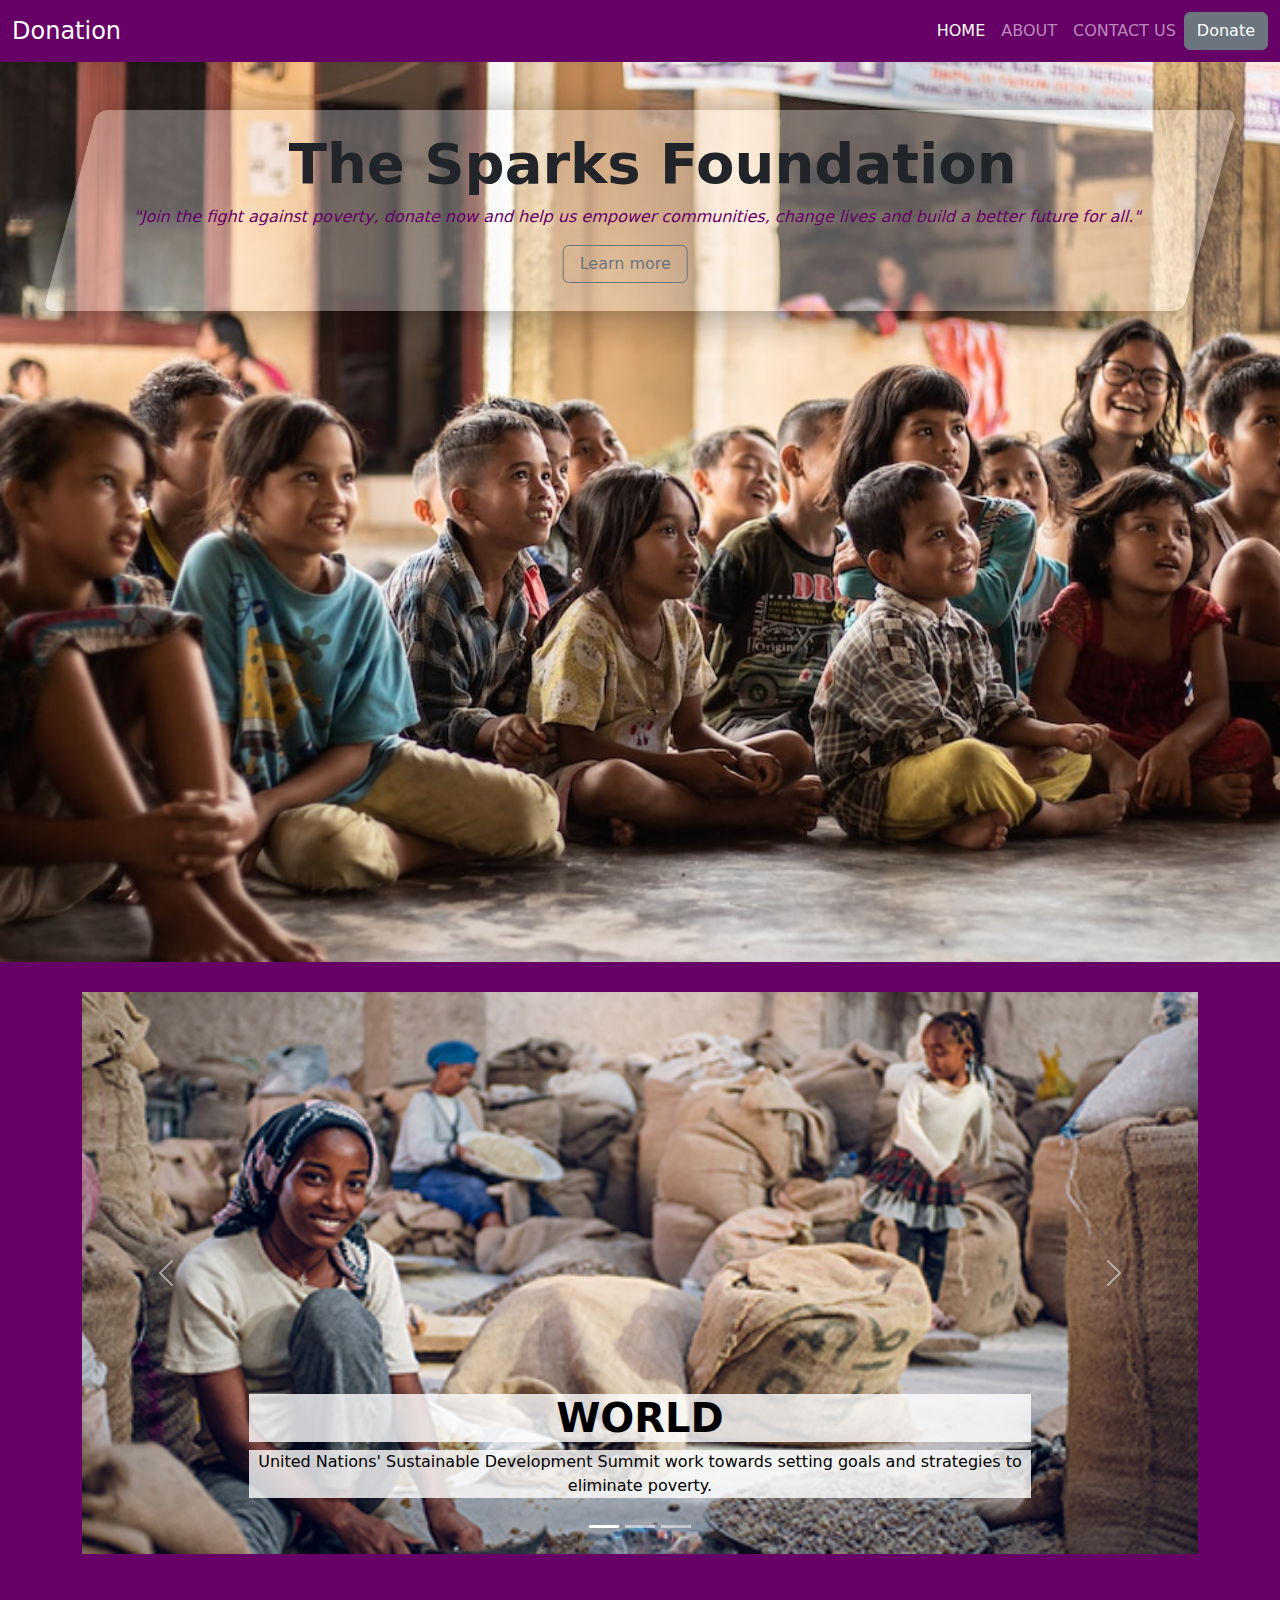
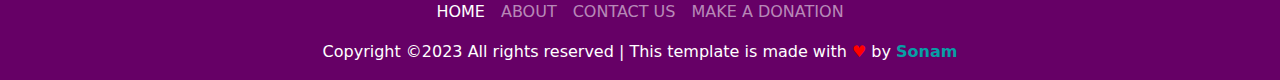
<file: index.html>
<!DOCTYPE html>
<html lang="en">

<head>
  <meta charset="UTF-8">
  <meta http-equiv="X-UA-Compatible" content="IE=edge">
  <meta name="viewport" content="width=device-width, initial-scale=1.0">
  <title>Payment Gateway Integration</title>
  <link rel="stylesheet" href="https://cdn.jsdelivr.net/npm/bootstrap@5.3.0-alpha2/dist/css/bootstrap.min.css">
  <link rel="stylesheet" href="style.css">
  <link rel="shortcut icon" href="img/logo1.jpg" type="image/x-icon">
</head>

<body>

  <!------------------ Navbar Section --------------->
  <nav class="navbar navbar-expand-lg" data-bs-theme="dark">
    <div class="container-fluid">
      <a class="navbar-brand" href="#">Donation</a>
      <button class="navbar-toggler" type="button" data-bs-toggle="collapse" data-bs-target="#navbarSupportedContent"
        aria-controls="navbarSupportedContent" aria-expanded="false" aria-label="Toggle navigation">
        <span class="navbar-toggler-icon"></span>
      </button>
      <div class="collapse navbar-collapse" id="navbarSupportedContent">
        <ul class="navbar-nav ms-auto mb-2 mb-lg-0">
          <li class="nav-item">
            <a class="nav-link active" aria-current="page" href="./index.html">Home</a>
          </li>
          <li class="nav-item">
            <a class="nav-link" href="./about.html">About</a>
          </li>
          <li class="nav-item">
            <a class="nav-link" href="./contact.html">Contact us</a>
          </li>
        </ul>
        <form class="d-flex" role="search">
          <button class="btn btn-secondary" type="submit"><a href="https://pages.razorpay.com/pl_LfdthAZo4v7uat/view"
              target="_blank">Donate</a></button>
        </form>
      </div>
    </div>
  </nav>
  <!------------------ Navbar Section --------------->

  <!------------------ Header Section --------------->
  <header id="header">
    <div class="container">
      <div class="row text-center">
        <div class="col my-5">
          <h1>The Sparks Foundation</h1>
          <p>"Join the fight against poverty, donate now and help us empower communities, change lives and build a
            better future for all."</p>
          <button class="btn btn-outline-secondary px-3" type="button" name="button">Learn more</button>
        </div>
      </div>
    </div>
  </header>
  <!------------------ Header Section --------------->

  <!------------------ Features Section -------------->
  <section id="features">
    <div class="container">
      <div id="carouselExampleCaptions" class="carousel slide" data-bs-ride="carousel">
        <div class="carousel-indicators">
          <button type="button" data-bs-target="#carouselExampleCaptions" data-bs-slide-to="0" class="active"
            aria-current="true" aria-label="Slide 1"></button>
          <button type="button" data-bs-target="#carouselExampleCaptions" data-bs-slide-to="1"
            aria-label="Slide 2"></button>
          <button type="button" data-bs-target="#carouselExampleCaptions" data-bs-slide-to="2"
            aria-label="Slide 3"></button>
        </div>
        <div class="carousel-inner">
          <div class="carousel-item active">
            <img src="./img/feature1.png" class="d-block w-100" alt="...">
            <div class="carousel-caption d-none d-md-block">
              <h5>World</h5>
              <p>United Nations' Sustainable Development Summit work towards setting goals and strategies to eliminate
                poverty.</p>
            </div>
          </div>
          <div class="carousel-item">
            <img src="./img/feature2.jpg" class="d-block w-100" alt="...">
            <div class="carousel-caption d-none d-md-block">
              <h5>Nation</h5>
              <p>NGOs, governments and private sectors teaming up to launch a new initiative aimed at eliminating
                poverty.</p>
            </div>
          </div>
          <div class="carousel-item">
            <img src="./img/feature3.jpg" class="d-block w-100" alt="...">
            <div class="carousel-caption d-none d-md-block">
              <h5>State</h5>
              <p>Kudumbashree is the poverty eradication and women empowerment programme of the Government of Kerala.
              </p>
            </div>
          </div>
        </div>
        <button class="carousel-control-prev" type="button" data-bs-target="#carouselExampleCaptions"
          data-bs-slide="prev">
          <span class="carousel-control-prev-icon" aria-hidden="true"></span>
          <span class="visually-hidden">Previous</span>
        </button>
        <button class="carousel-control-next" type="button" data-bs-target="#carouselExampleCaptions"
          data-bs-slide="next">
          <span class="carousel-control-next-icon" aria-hidden="true"></span>
          <span class="visually-hidden">Next</span>
        </button>
      </div>
    </div>
  </section>
  <!------------------ Features Section -------------->

  <!------------------ Footer Section ---------------->
  <section id="footer">
    <nav class="navbar navbar-expand-lg" data-bs-theme="dark">
      <div class="container-fluid">
        <button class="navbar-toggler" type="button" data-bs-toggle="collapse" data-bs-target="#navbarSupportedContent"
          aria-controls="navbarSupportedContent" aria-expanded="false" aria-label="Toggle navigation">
          <span class="navbar-toggler-icon"></span>
        </button>
        <div class="collapse navbar-collapse" id="navbarSupportedContent">
          <ul class="navbar-nav m-auto mb-2 mb-lg-0">
            <li class="nav-item">
              <a class="nav-link active" aria-current="page" href="./index.html">Home</a>
            </li>
            <li class="nav-item">
              <a class="nav-link" href="./about.html">About</a>
            </li>
            <li class="nav-item">
              <a class="nav-link" href="./contact.html">Contact us</a>
            </li>
            <li class="nav-item">
              <a class="nav-link" target="_blank" href="https://pages.razorpay.com/pl_LfdthAZo4v7uat/view">Make a
                Donation</a>
            </li>
          </ul>
        </div>
      </div>
    </nav>
    <div class="copyright text-center">
      <p>Copyright ©2023 All rights reserved | This template is made with <span class="heart">♥</span> by <span
          class="name">Sonam</span></p>
    </div>
  </section>
  <!------------------ Footer Section ---------------->

  <script src="https://cdn.jsdelivr.net/npm/bootstrap@5.0.2/dist/js/bootstrap.bundle.min.js"
    integrity="sha384-MrcW6ZMFYlzcLA8Nl+NtUVF0sA7MsXsP1UyJoMp4YLEuNSfAP+JcXn/tWtIaxVXM"
    crossorigin="anonymous"></script>

</body>

</html>
</file>
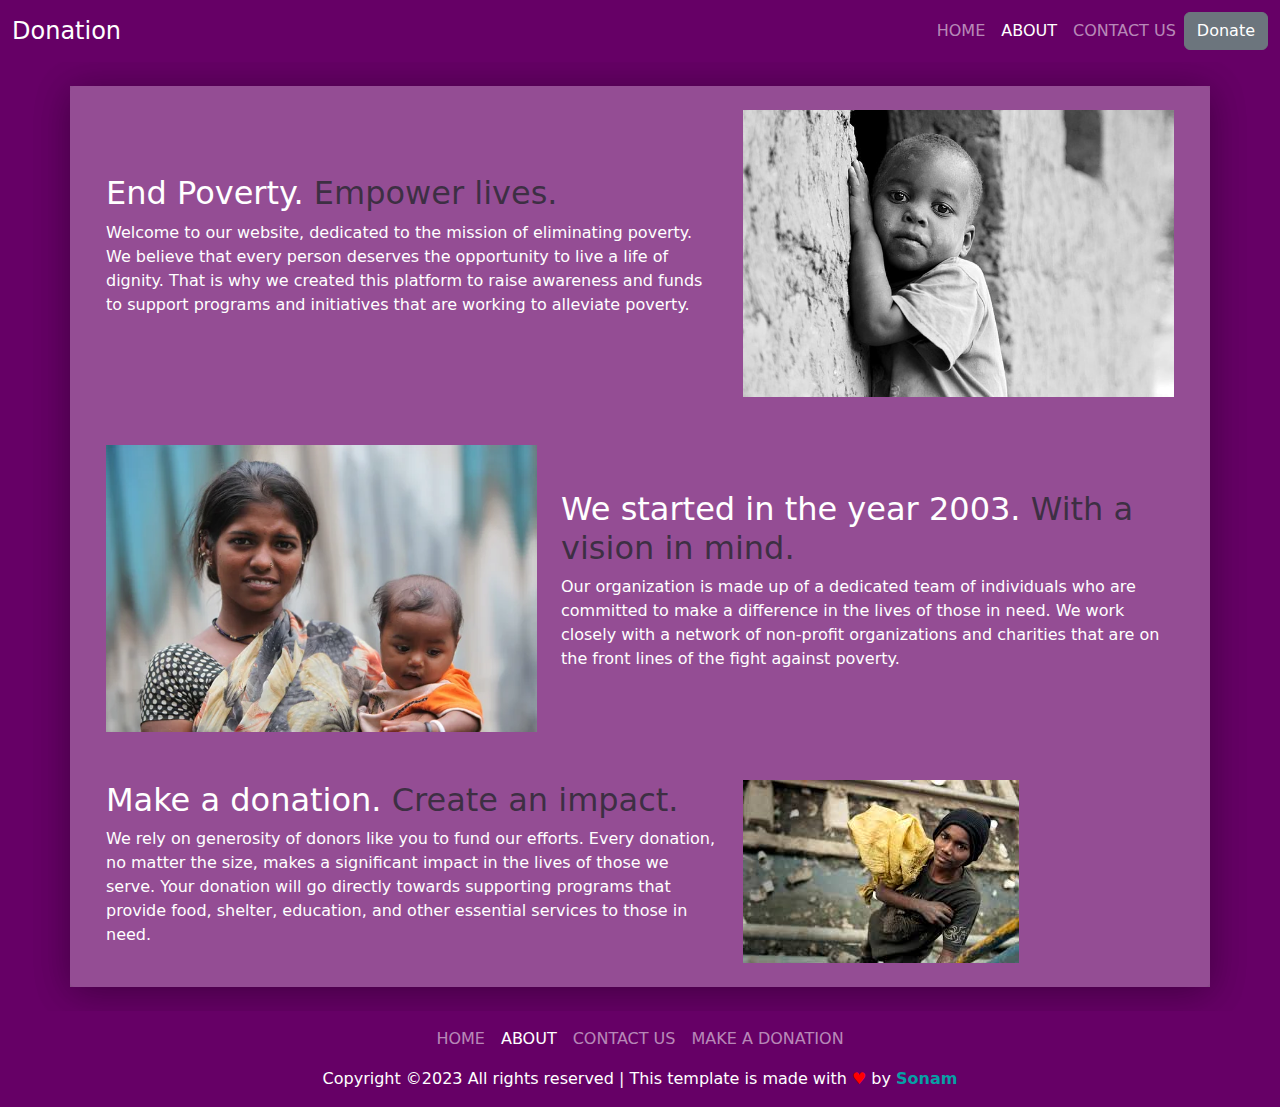
<file: about.html>
<!DOCTYPE html>
<html lang="en">

<head>
    <meta charset="UTF-8">
    <meta http-equiv="X-UA-Compatible" content="IE=edge">
    <meta name="viewport" content="width=device-width, initial-scale=1.0">
    <title>About Us</title>
    <link rel="stylesheet" href="https://cdn.jsdelivr.net/npm/bootstrap@5.3.0-alpha2/dist/css/bootstrap.min.css">
    <link rel="stylesheet" href="style.css">
    <link rel="shortcut icon" href="img/logo1.jpg" type="image/x-icon">
</head>

<body>

    <!------------------ Navbar Section --------------->
    <nav class="navbar navbar-expand-lg" data-bs-theme="dark">
        <div class="container-fluid">
            <a class="navbar-brand" href="#">Donation</a>
            <button class="navbar-toggler" type="button" data-bs-toggle="collapse"
                data-bs-target="#navbarSupportedContent" aria-controls="navbarSupportedContent" aria-expanded="false"
                aria-label="Toggle navigation">
                <span class="navbar-toggler-icon"></span>
            </button>
            <div class="collapse navbar-collapse" id="navbarSupportedContent">
                <ul class="navbar-nav ms-auto mb-2 mb-lg-0">
                    <li class="nav-item">
                        <a class="nav-link" aria-current="page" href="./index.html">Home</a>
                    </li>
                    <li class="nav-item">
                        <a class="nav-link active" href="./about.html">About</a>
                    </li>
                    <li class="nav-item">
                        <a class="nav-link" href="./contact.html">Contact us</a>
                    </li>
                </ul>
                <form class="d-flex" role="search">
                    <button class="btn btn-secondary" type="submit"><a
                            href="https://pages.razorpay.com/pl_LfdthAZo4v7uat/view" target="_blank">Donate</a></button>
                </form>
            </div>
        </div>
    </nav>
    <!------------------ Navbar Section --------------->

    <!------------------ About Section ---------------->
    <section id="about">

        <div class="container my-4">
            <div class="row d-flex justify-content-center align-items-center p-4">
                <div class="col-md-7">
                    <h2>End Poverty. <span class="text-muted">Empower lives.</span></h2>
                    <p>Welcome to our website, dedicated to the mission of eliminating poverty. We believe that every
                        person deserves the opportunity to live a life of dignity. That is why we created this platform
                        to raise awareness and funds to support programs and initiatives that are working to alleviate
                        poverty.</p>
                </div>
                <div class="col-md-5">
                    <img src="./img/ab1.jpg" alt="" class="img-fluid">
                </div>
            </div>

            <div class="row d-flex justify-content-center align-items-center p-4">
                <div class="col-md-7 order-md-2">
                    <h2>We started in the year 2003. <span class="text-muted">With a vision in mind.</span></h2>
                    <p>Our organization is made up of a dedicated team of individuals who are committed to make a
                        difference in the lives of those in need. We work closely with a network of non-profit
                        organizations and charities that are on the front lines of the fight against poverty.</p>
                </div>
                <div class="col-md-5 order-md-1">
                    <img src="./img/ab2.jpg" alt="" class="img-fluid">
                </div>
            </div>

            <div class="row d-flex justify-content-center align-items-center p-4">
                <div class="col-md-7">
                    <h2>Make a donation. <span class="text-muted">Create an impact.</span></h2>
                    <p>We rely on generosity of donors like you to fund our efforts. Every donation, no matter the size,
                        makes a significant impact in the lives of those we serve. Your donation will go directly
                        towards supporting programs that provide food, shelter, education, and other essential services
                        to those in need.</p>
                </div>
                <div class="col-md-5">
                    <img src="./img/ab3.jpeg" alt="" class="img-fluid">
                </div>
            </div>
        </div>
    </section>

    <!------------------ About Section ---------------->

    <!------------------ Footer Section --------------->
    <section id="footer">
        <nav class="navbar navbar-expand-lg" data-bs-theme="dark">
            <div class="container-fluid">
                <button class="navbar-toggler" type="button" data-bs-toggle="collapse"
                    data-bs-target="#navbarSupportedContent" aria-controls="navbarSupportedContent"
                    aria-expanded="false" aria-label="Toggle navigation">
                    <span class="navbar-toggler-icon"></span>
                </button>
                <div class="collapse navbar-collapse" id="navbarSupportedContent">
                    <ul class="navbar-nav m-auto mb-2 mb-lg-0">
                        <li class="nav-item">
                            <a class="nav-link" aria-current="page" href="./index.html">Home</a>
                        </li>
                        <li class="nav-item">
                            <a class="nav-link active" href="./about.html">About</a>
                        </li>
                        <li class="nav-item">
                            <a class="nav-link" href="./contact.html">Contact us</a>
                        </li>
                        <li class="nav-item">
                            <a class="nav-link" target="_blank"
                                href="https://pages.razorpay.com/pl_LfdthAZo4v7uat/view">Make a Donation</a>
                        </li>
                    </ul>
                </div>
            </div>
        </nav>
        <div class="copyright text-center">
            <p>Copyright ©2023 All rights reserved | This template is made with <span class="heart">♥</span> by <span
                    class="name">Sonam</span></p>
        </div>
    </section>
    <!------------------ Footer Section --------------->

    <script src="https://cdn.jsdelivr.net/npm/bootstrap@5.0.2/dist/js/bootstrap.bundle.min.js"
        integrity="sha384-MrcW6ZMFYlzcLA8Nl+NtUVF0sA7MsXsP1UyJoMp4YLEuNSfAP+JcXn/tWtIaxVXM"
        crossorigin="anonymous"></script>
</body>

</html>
</file>
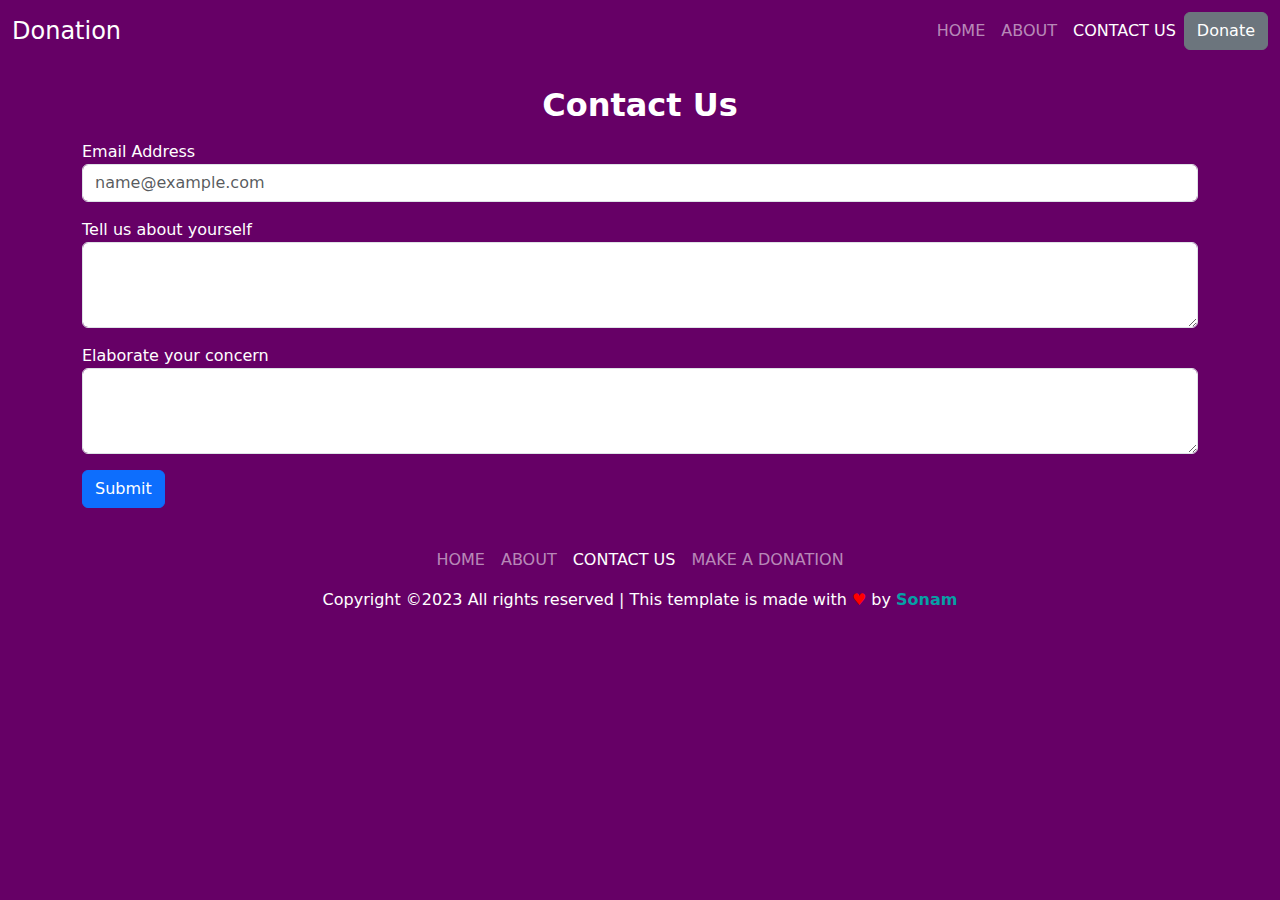
<file: contact.html>
<!DOCTYPE html>
<html lang="en">

<head>
    <meta charset="UTF-8">
    <meta http-equiv="X-UA-Compatible" content="IE=edge">
    <meta name="viewport" content="width=device-width, initial-scale=1.0">
    <title>Contact</title>
    <link rel="stylesheet" href="https://cdn.jsdelivr.net/npm/bootstrap@5.3.0-alpha2/dist/css/bootstrap.min.css">
    <link rel="stylesheet" href="style.css">
    <link rel="shortcut icon" href="img/logo1.jpg" type="image/x-icon">
</head>

<body>

    <!------------------ Navbar Section --------------->
    <nav class="navbar navbar-expand-lg" data-bs-theme="dark">
        <div class="container-fluid">
            <a class="navbar-brand" href="#">Donation</a>
            <button class="navbar-toggler" type="button" data-bs-toggle="collapse"
                data-bs-target="#navbarSupportedContent" aria-controls="navbarSupportedContent" aria-expanded="false"
                aria-label="Toggle navigation">
                <span class="navbar-toggler-icon"></span>
            </button>
            <div class="collapse navbar-collapse" id="navbarSupportedContent">
                <ul class="navbar-nav ms-auto mb-2 mb-lg-0">
                    <li class="nav-item">
                        <a class="nav-link" aria-current="page" href="./index.html">Home</a>
                    </li>
                    <li class="nav-item">
                        <a class="nav-link" href="./about.html">About</a>
                    </li>
                    <li class="nav-item">
                        <a class="nav-link active" href="./contact.html">Contact us</a>
                    </li>
                </ul>
                <form class="d-flex" role="search">
                    <button class="btn btn-secondary" type="submit"><a
                            href="https://pages.razorpay.com/pl_LfdthAZo4v7uat/view" target="_blank">Donate</a></button>
                </form>
            </div>
        </div>
    </nav>
    <!------------------ Navbar Section --------------->

    <!------------------ Contact Section -------------->
    <section id="contact">
        <div class="container my-4">
            <h2 class="text-center mb-3"><strong>Contact Us</strong></h2>
            <form action="https://formsubmit.co/52c049c9dcb4fed2a0153abeab8aa6d0" method="POST">
                <div class="mb-3">
                    <label for="exampleFormControlInput1">Email Address</label>
                    <input type="email" name="Email&nbsp;Address" class="form-control" id="exampleFormControlInput1"
                        placeholder="name@example.com">
                </div>
                <div class="mb-3">
                    <label for="exampleFormControlTextarea1">Tell us about yourself</label>
                    <textarea class="form-control" name="About" id="exampleFormControlTextarea1" rows="3"></textarea>
                </div>
                <div class="mb-3">
                    <label for="exampleFormControlTextarea2">Elaborate your concern</label>
                    <textarea class="form-control" name="Concern" id="exampleFormControlTextarea2" rows="3"></textarea>
                </div>
                <button class="btn btn-primary" type="submit">Submit</button>
            </form>
        </div>
    </section>
    <!------------------ Contact Section -------------->

    <!------------------ Footer Section --------------->
    <section id="footer">
        <nav class="navbar navbar-expand-lg" data-bs-theme="dark">
            <div class="container-fluid">
                <button class="navbar-toggler" type="button" data-bs-toggle="collapse"
                    data-bs-target="#navbarSupportedContent" aria-controls="navbarSupportedContent"
                    aria-expanded="false" aria-label="Toggle navigation">
                    <span class="navbar-toggler-icon"></span>
                </button>
                <div class="collapse navbar-collapse" id="navbarSupportedContent">
                    <ul class="navbar-nav m-auto mb-2 mb-lg-0">
                        <li class="nav-item">
                            <a class="nav-link" aria-current="page" href="./index.html">Home</a>
                        </li>
                        <li class="nav-item">
                            <a class="nav-link" href="./about.html">About</a>
                        </li>
                        <li class="nav-item">
                            <a class="nav-link active" href="./contact.html">Contact us</a>
                        </li>
                        <li class="nav-item">
                            <a class="nav-link" target="_blank"
                                href="https://pages.razorpay.com/pl_LfdthAZo4v7uat/view">Make a Donation</a>
                        </li>
                    </ul>
                </div>
            </div>
        </nav>
        <div class="copyright text-center">
            <p>Copyright ©2023 All rights reserved | This template is made with <span class="heart">♥</span> by <span
                    class="name">Sonam</span></p>
        </div>
    </section>
    <!------------------ Footer Section --------------->

    <script src="https://cdn.jsdelivr.net/npm/bootstrap@5.0.2/dist/js/bootstrap.bundle.min.js"
        integrity="sha384-MrcW6ZMFYlzcLA8Nl+NtUVF0sA7MsXsP1UyJoMp4YLEuNSfAP+JcXn/tWtIaxVXM"
        crossorigin="anonymous"></script>
</body>

</html>
</file>
<file: style.css>
/* General Styles */
body{
    background-color: #660066;
}
.active{
    color:rgb(243, 243, 247);
}
/* General Styles */

/* Navbar Section */
.navbar-brand{
    font-size:24px;
}
.nav-link{
    text-transform: uppercase;
}
.nav-link:hover{
    color:rgb(225, 225, 247);
}
nav{
    background-color: #660066;
}
nav a{
    text-decoration: none;
    color:white;
}
/* Navbar Section */

/* Header Section */
#header{
    background:url('./img/Background2.jpg') no-repeat;
    background-size: cover;
    height:100vh;
}
#header p{
    color:#660066;
}
#header .col{
    background-color:rgba(255,255,255,0.3);
    transform:skew(-15deg);
    border-radius: 10px;
    box-shadow: 0 4px 38px 0 rgba(0, 0, 0, 0.2), 0 6px 38px 0 rgba(0, 0, 0, 0.19);
    transition: 0.5s;
}
#header .col:hover{
    scale:1.1;
}
#header h1{
    margin-top:20px;
    font-size:3.5rem;
    font-weight:700;
    transform:skew(15deg);
}
#header .btn{
    transform:skew(15deg);
    margin-bottom: 28px;
}
/* Header Section */

/* Features Section */
#features{
    padding:30px 0px;
    background: #660066;
}
#features h5{
    color:black;
    text-transform: uppercase;
    font-size: 2.5rem;
    font-weight: 800;
    background-color: rgba(255,255,255,0.8);
}
#features p{
    color:black;
    font-size: 1rem;
    font-weight: 400;
    background-color: rgba(255,255,255,0.8);
}
/* Features Section */

/* Footer Section */
#footer .copyright{
    background-color: #660066;
    color:white;
}
#footer .heart{
    color:red;
}
#footer .name{
    color:rgb(7, 159, 165);
    font-weight: 600;
}
/* Footer Section */

/* About Section */
#about .row{
    background-color:rgba(255,255,255,0.3);
    color:white;
}
#about .container{
    border-radius: 5px;
    box-shadow: 0 4px 38px 0 rgba(0, 0, 0, 0.2), 0 6px 38px 0 rgba(0, 0, 0, 0.19); 
}
/* About Section */

/* Contact Section */
#contact {
    color:white;
}
/* Contact Section */
</file>
